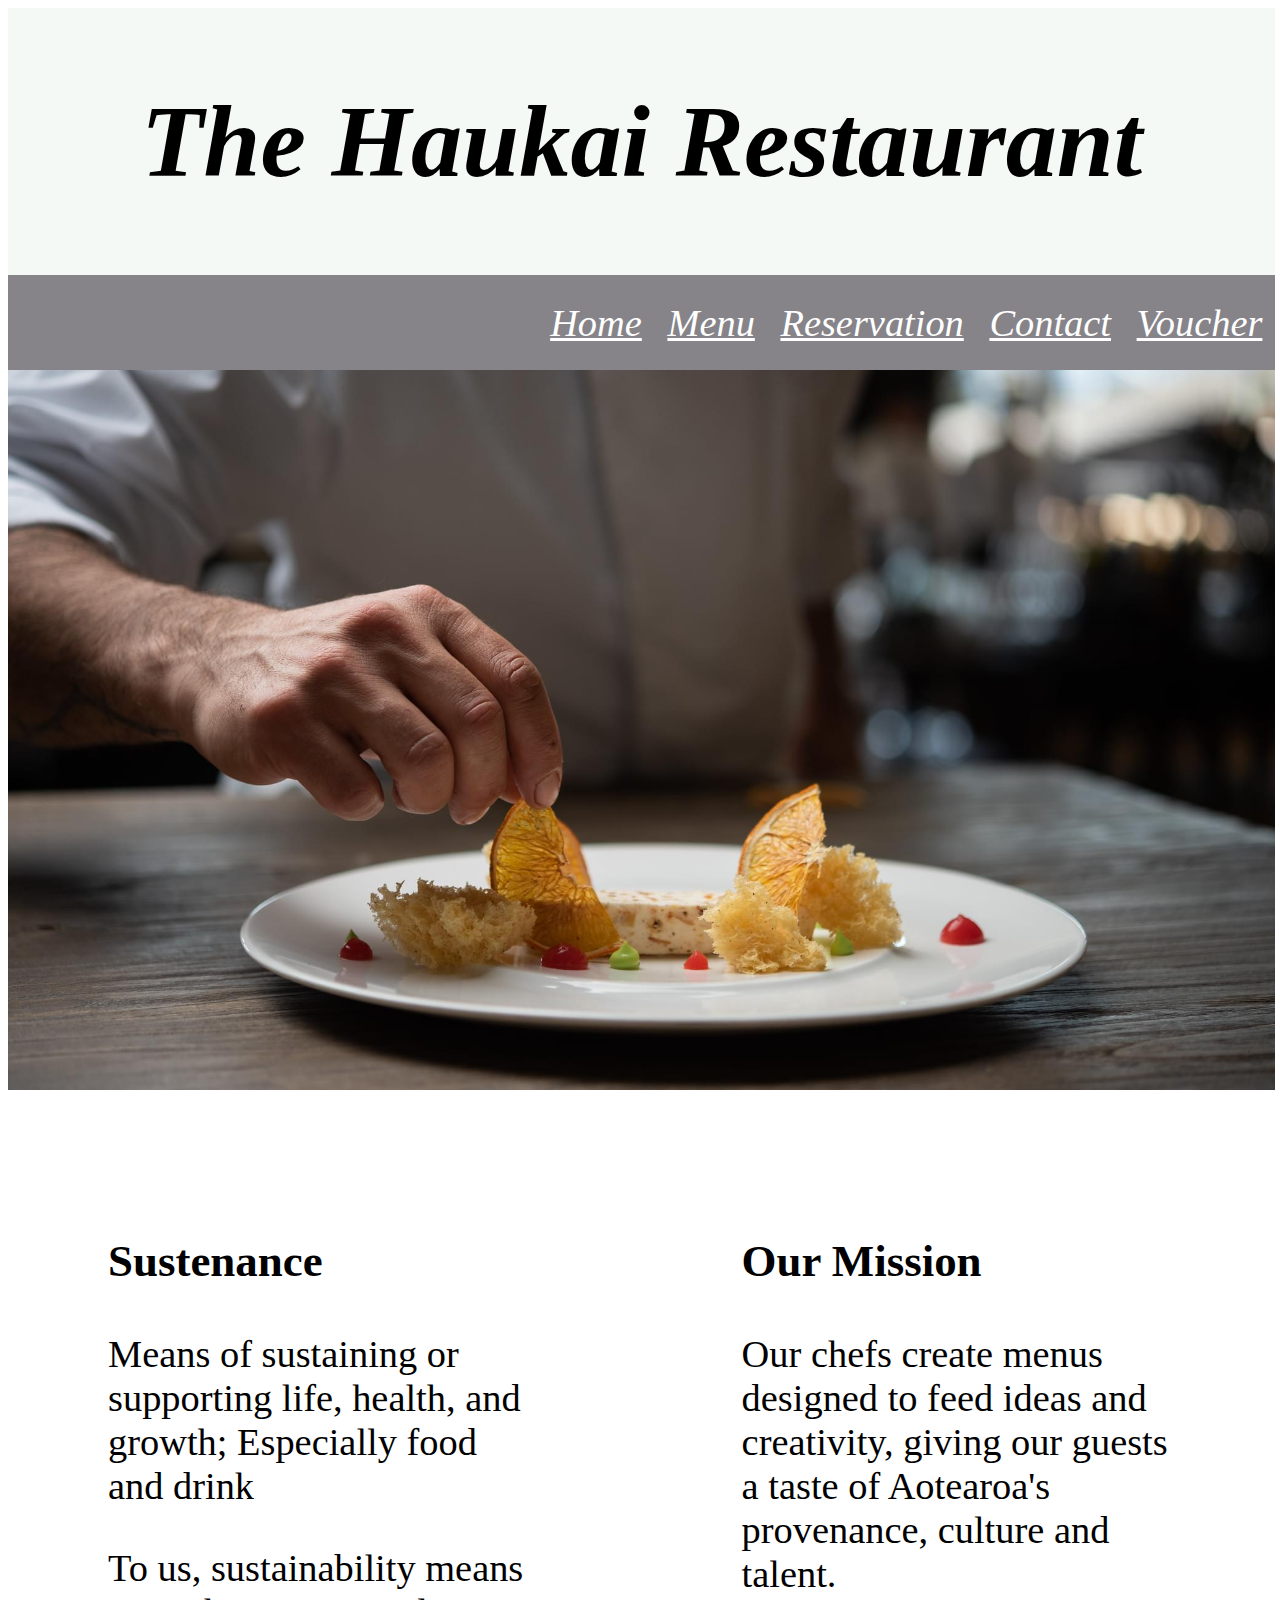
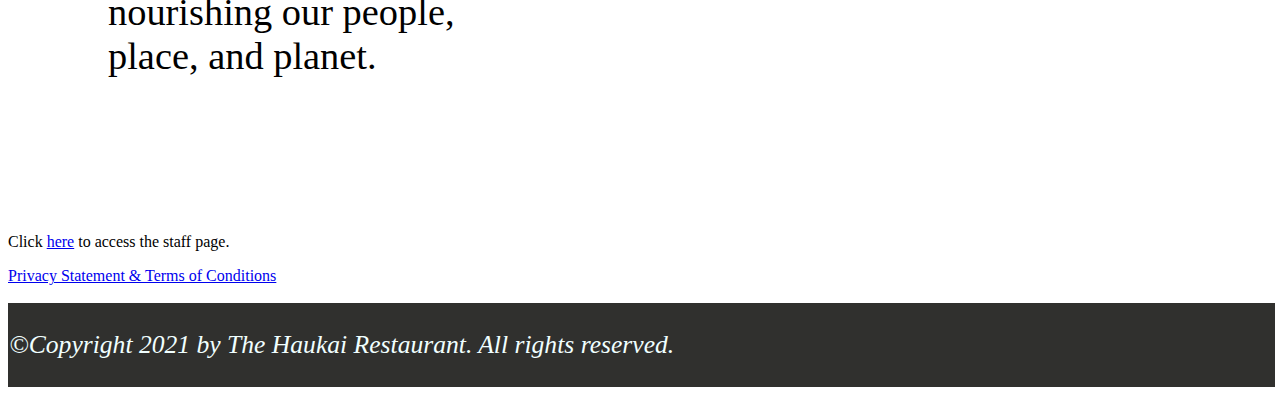
<file: index.html>
<!DOCTYPE html>
<html>
  <head>
    <!-- Google tag (gtag.js) -->
<script async src="https://www.googletagmanager.com/gtag/js?id=G-K9C3WNHC3R"></script>
<script>
  window.dataLayer = window.dataLayer || [];
  function gtag(){dataLayer.push(arguments);}
  gtag('js', new Date());

  gtag('config', 'G-K9C3WNHC3R');
</script>
    <meta name="viewpoint" content="width=device-width, initial-scale=1">
    <title>The Haukai Restaurant - Spirit of Maori in Bay of Islands</title>
    <link rel="stylesheet" href="styles/booking.css">
  </head>
  <body>
    <!-- Here is our main header that is used across all the pages of our website -->
    <header class="header">
      <h1>The Haukai Restaurant</h1>
    </header>
    <nav class="topnav">
      <a href="voucher.html" class="topnav">Voucher</a></li>
      <a href="contact.html" class="topnav">Contact</a></li>
      <a href="reservation.html" class="topnav">Reservation</a></li>
      <a href="menu.html" class="topnav">Menu</a></li>
      <a href="index.html" class="topnav">Home</a></li>
    </nav>
    <!-- Here is our page's main content -->
    <main>
        <!-- banner here-->
        <div class="Signature">
        </div>
        <!--.sections_group-->
          </div>
            <div class="row">
              <div class="column">
                <h3>Sustenance</h3>
                 <p>Means of sustaining or supporting life, health, and growth;
                  Especially food and drink</p>
                    <p>To us, sustainability means nourishing our people, place, and planet.</p>
              </div>
              <div class="column">
                  <h3>Our Mission</h3>
                    <p>Our chefs create menus designed to feed ideas and creativity, giving our guests a taste of Aotearoa's provenance, culture and talent.</p>
              </div>
            </div>
            <p>Click <a href="private/private.html">here</a> to access the staff page.</p>
            <a href="Privacy Statement.html">Privacy Statement & Terms of Conditions</a><br><br>
    </main>
    <!-- And here is our main footer that is used across all the pages of our website -->
    <footer class="footer">
      <p>  ©Copyright 2021 by The Haukai Restaurant. All rights reserved.</p>
    </footer>
  </body>
</html>
</file>
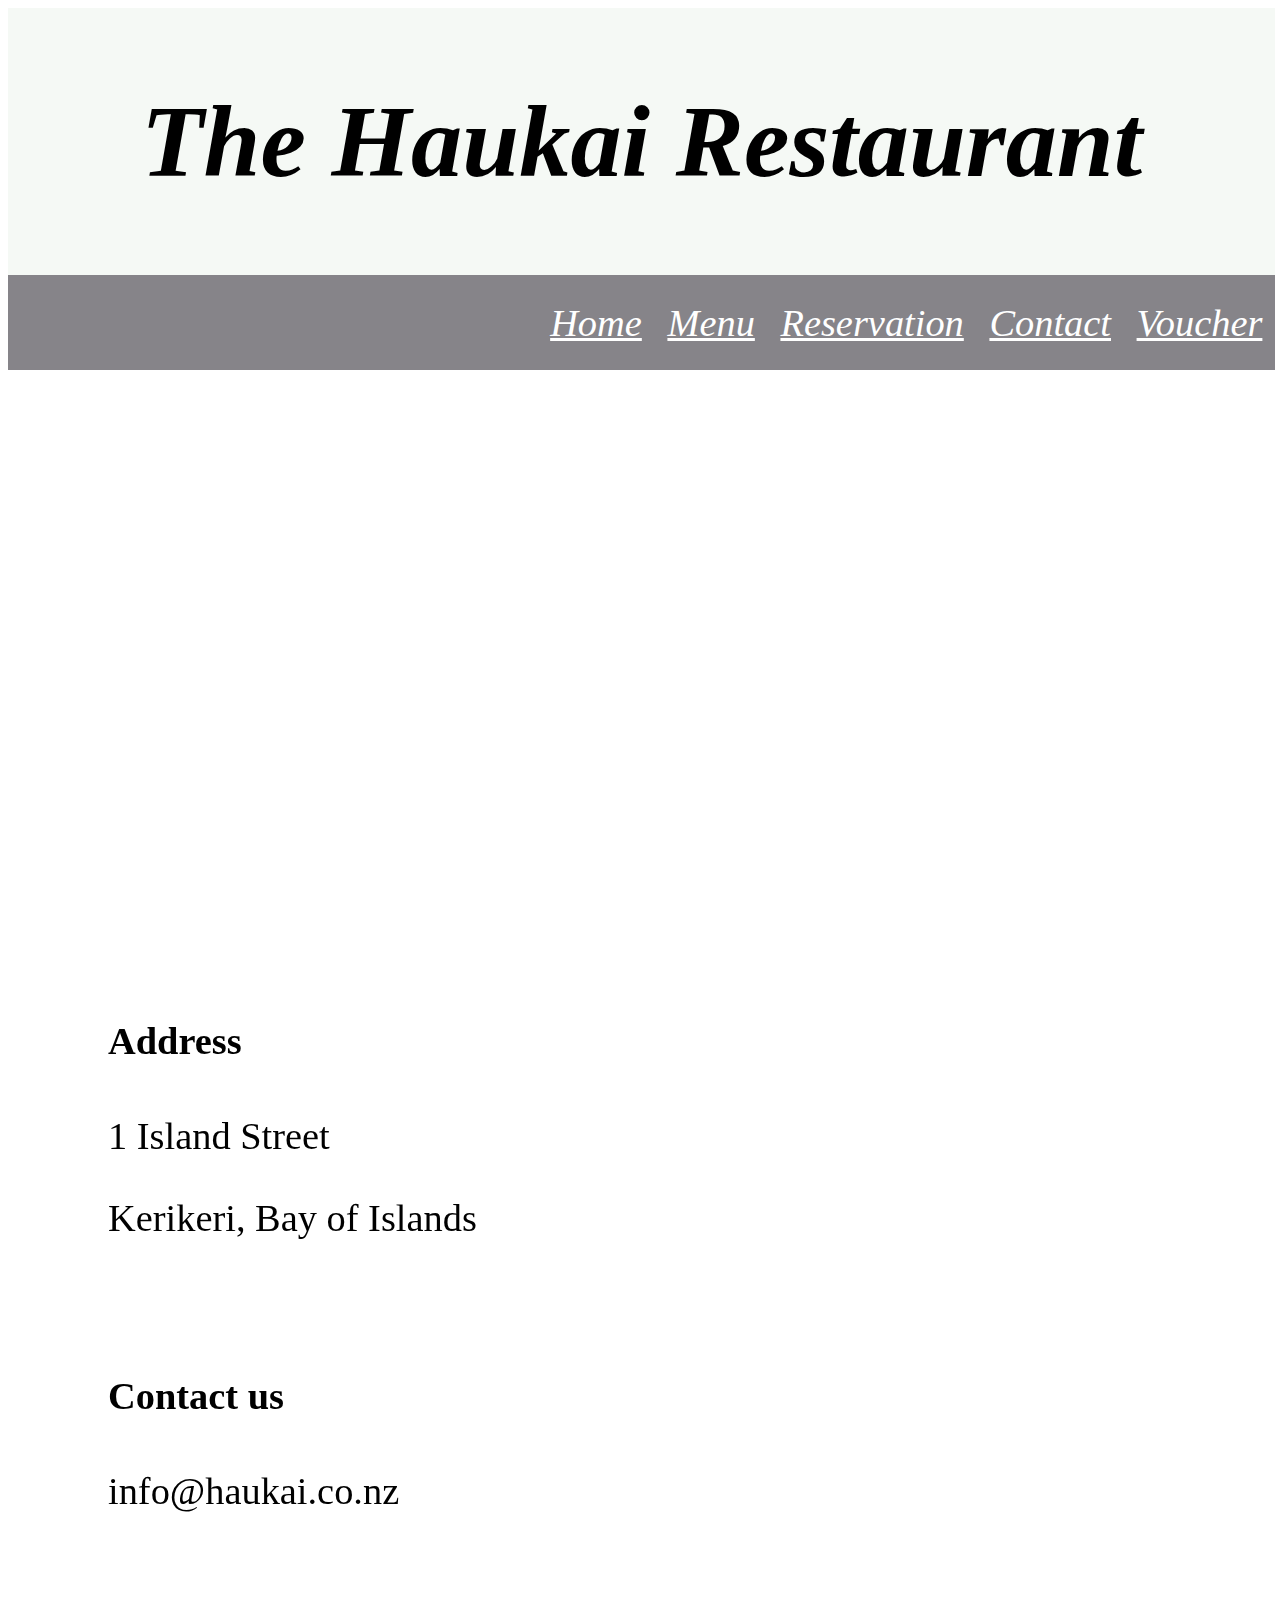
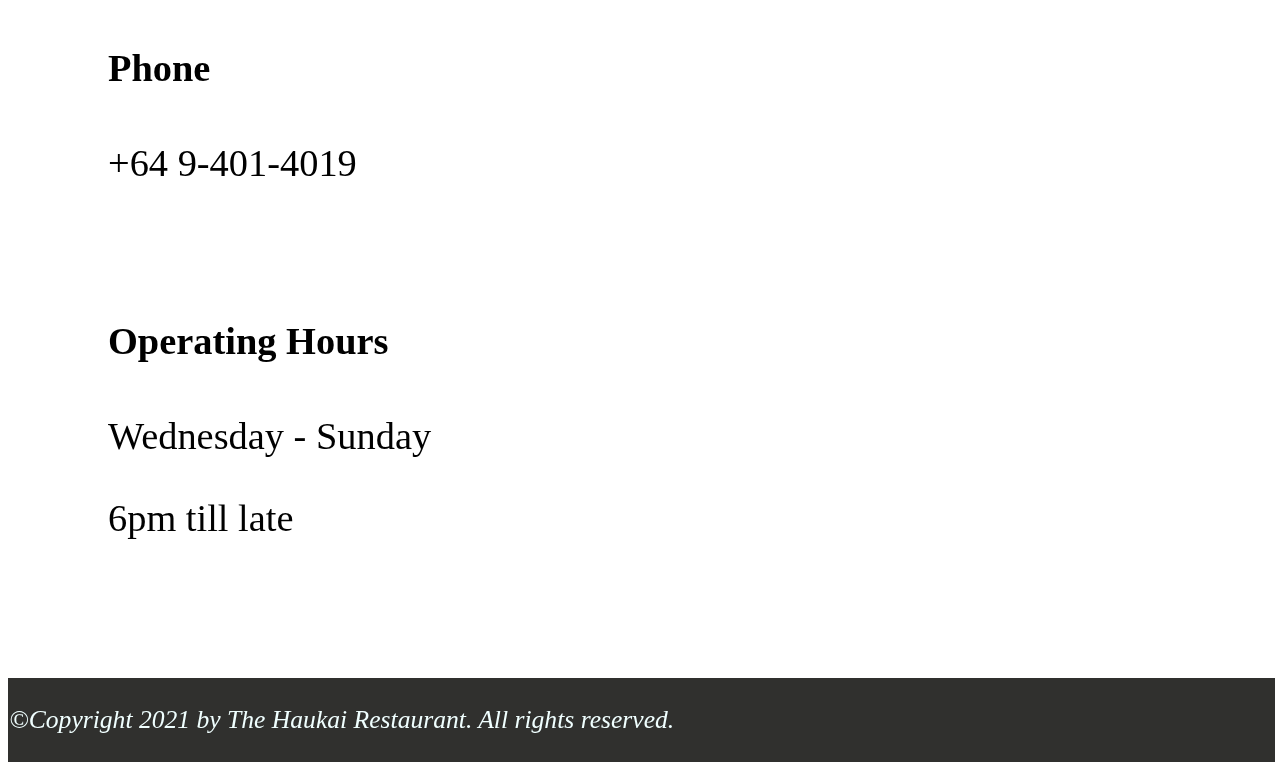
<file: contact.html>
<!DOCTYPE html>
<html>
  <head>
    <meta name="viewpoint" content="width=device-width, initial-scale=1">
    <title>The Haukai Restaurant - Spirit of Maori in Bay of Islands</title>
    <link rel="stylesheet" href="styles/booking.css">
  </head>
  <body>
    <!-- Here is our main header that is used across all the pages of our website -->
    <header class="header">
      <h1>The Haukai Restaurant</h1>
    </header>
    <nav class="topnav">
      <a href="voucher.html" class="topnav">Voucher</a></li>
      <a href="contact.html" class="topnav">Contact</a></li>
      <a href="reservation.html" class="topnav">Reservation</a></li>
      <a href="menu.html" class="topnav">Menu</a></li>
      <a href="index.html" class="topnav">Home</a></li>
    </nav>
    <!-- Here is our page's main content -->
    <main>
        <div class="row">
            <div class="column">
              <p><iframe src="https://www.google.com/maps/embed?pb=!1m18!1m12!1m3!1d52145.52359063788!2d173.88385093125!3d-35.22899949999999!2m3!1f0!2f0!3f0!3m2!1i1024!2i768!4f13.1!3m3!1m2!1s0x6d0bb76f05800a6d%3A0x912328fde4819391!2sHaukai%20Restaurant!5e0!3m2!1sen!2snz!4v1663978510561!5m2!1sen!2snz" alt="Restaurant location show in Google Map" width="98%" height="450" style="border:0;" allowfullscreen="" loading="lazy" referrerpolicy="no-referrer-when-downgrade"></iframe></p>
            <h4>Address</h4>
            <p>1 Island Street</p>
            <p>Kerikeri, Bay of Islands</p><br>
            <h4>Contact us</h4>
            <p>info@haukai.co.nz</p><br>
            <h4>Phone</h4>
            <p>+64 9-401-4019</p><br>
            <h4>Operating Hours</h4>
            <p>Wednesday - Sunday</p>
            <p>6pm till late</p>
            </div>
            <div class="column">
                <p><iframe src="https://docs.google.com/forms/d/e/1FAIpQLSeSlNDfpkm6t3nu_g4QjII6Cq2h60yAdoka78rx0VZ2knjtLg/viewform?embedded=true" alt="Contact Form" width="98%" height="1347" frameborder="0" marginheight="0" marginwidth="0">Loading…</iframe></p>
            </div>
          </div>
    </main>
    <!-- And here is our main footer that is used across all the pages of our website -->
    <footer class="footer">
      <p>  ©Copyright 2021 by The Haukai Restaurant. All rights reserved.</p>
    </footer>
  </body>
</html>
</file>
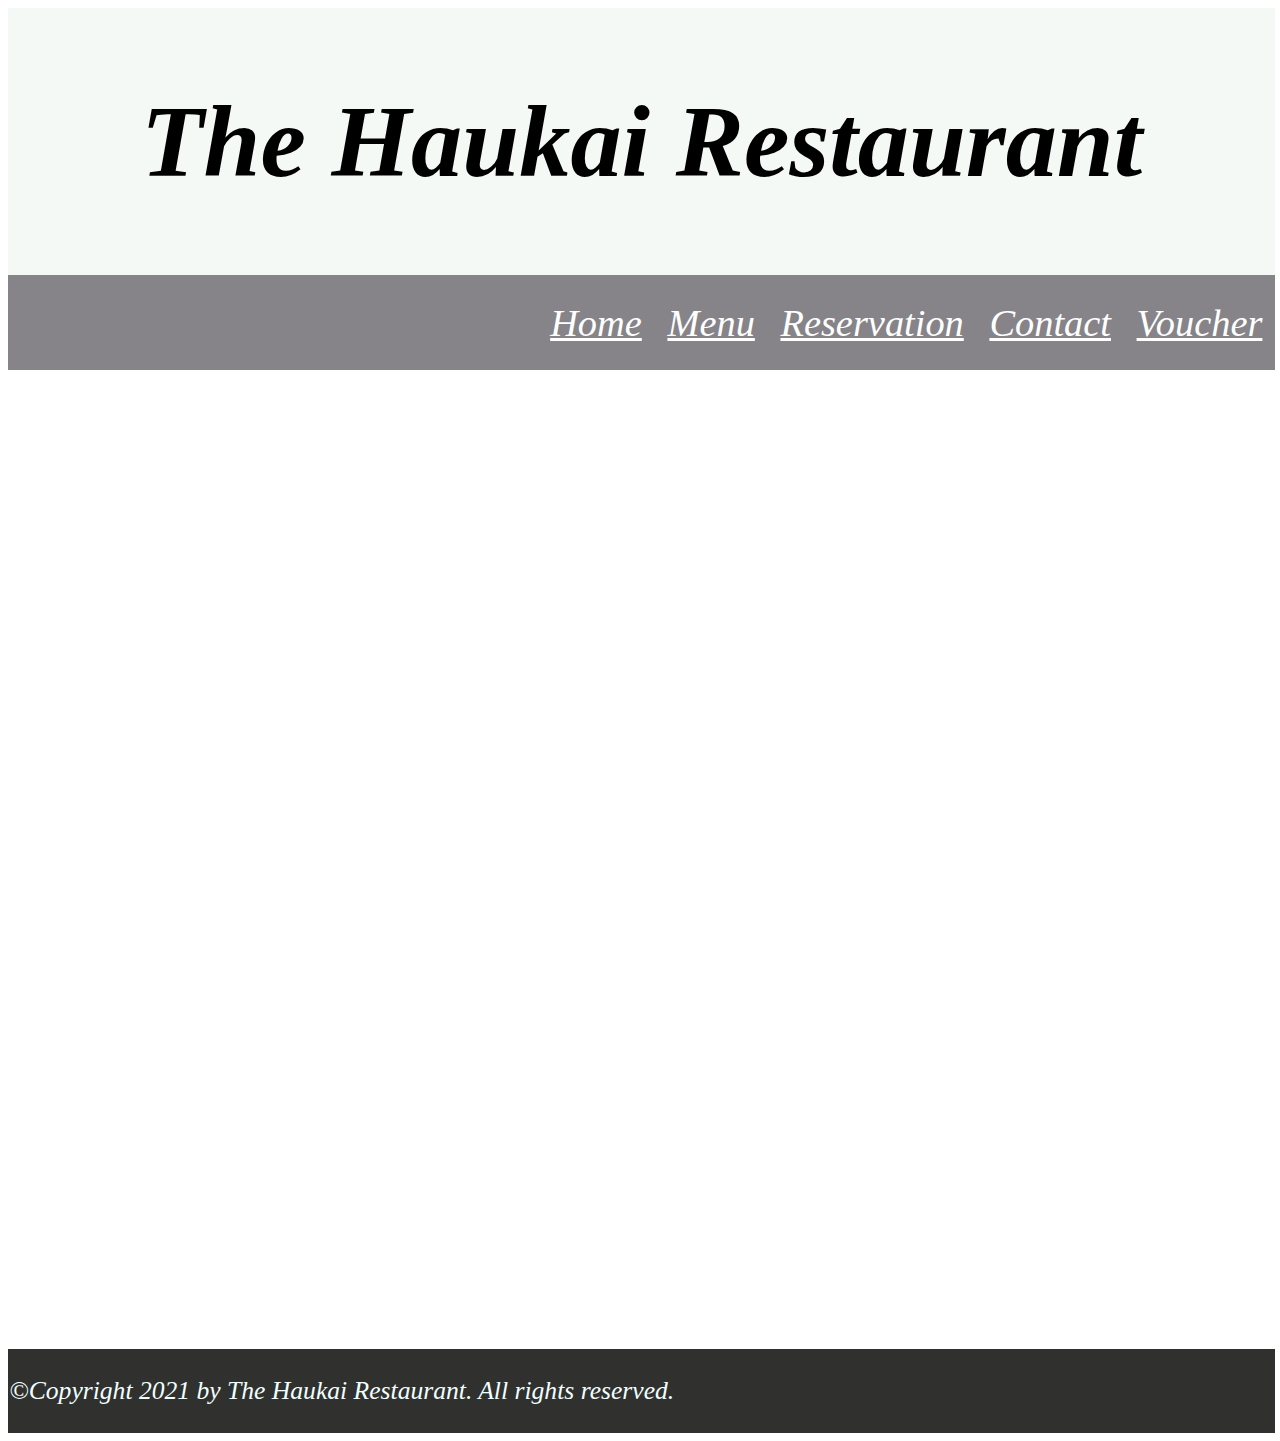
<file: menu.html>
<!DOCTYPE html>
<html>
  <head>
    <meta name="viewpoint" content="width=device-width, initial-scale=1">
    <title>The Haukai Restaurant - Spirit of Maori in Bay of Islands</title>
    <link rel="stylesheet" href="styles/booking.css">
  </head>
  <body>
    <!-- Here is our main header that is used across all the pages of our website -->
    <header class="header">
      <h1>The Haukai Restaurant</h1>
    </header>
    <nav class="topnav">
      <a href="voucher.html" class="topnav">Voucher</a></li>
      <a href="contact.html" class="topnav">Contact</a></li>
      <a href="reservation.html" class="topnav">Reservation</a></li>
      <a href="menu.html" class="topnav">Menu</a></li>
      <a href="index.html" class="topnav">Home</a></li>
    </nav>
    <!-- Here is our page's main content -->
    <main>
      <style>
        #myMenu {
            width: 100%;
            height: 975px;
        }
      </style>
      <iframe id="myMenu" src="menu.pdf" alt="Food and Wine Menu" frameborder="0"></iframe>
    </main>
    <!-- And here is our main footer that is used across all the pages of our website -->
    <footer class="footer">
      <p>  ©Copyright 2021 by The Haukai Restaurant. All rights reserved.</p>
    </footer>
  </body>
</html>
</file>
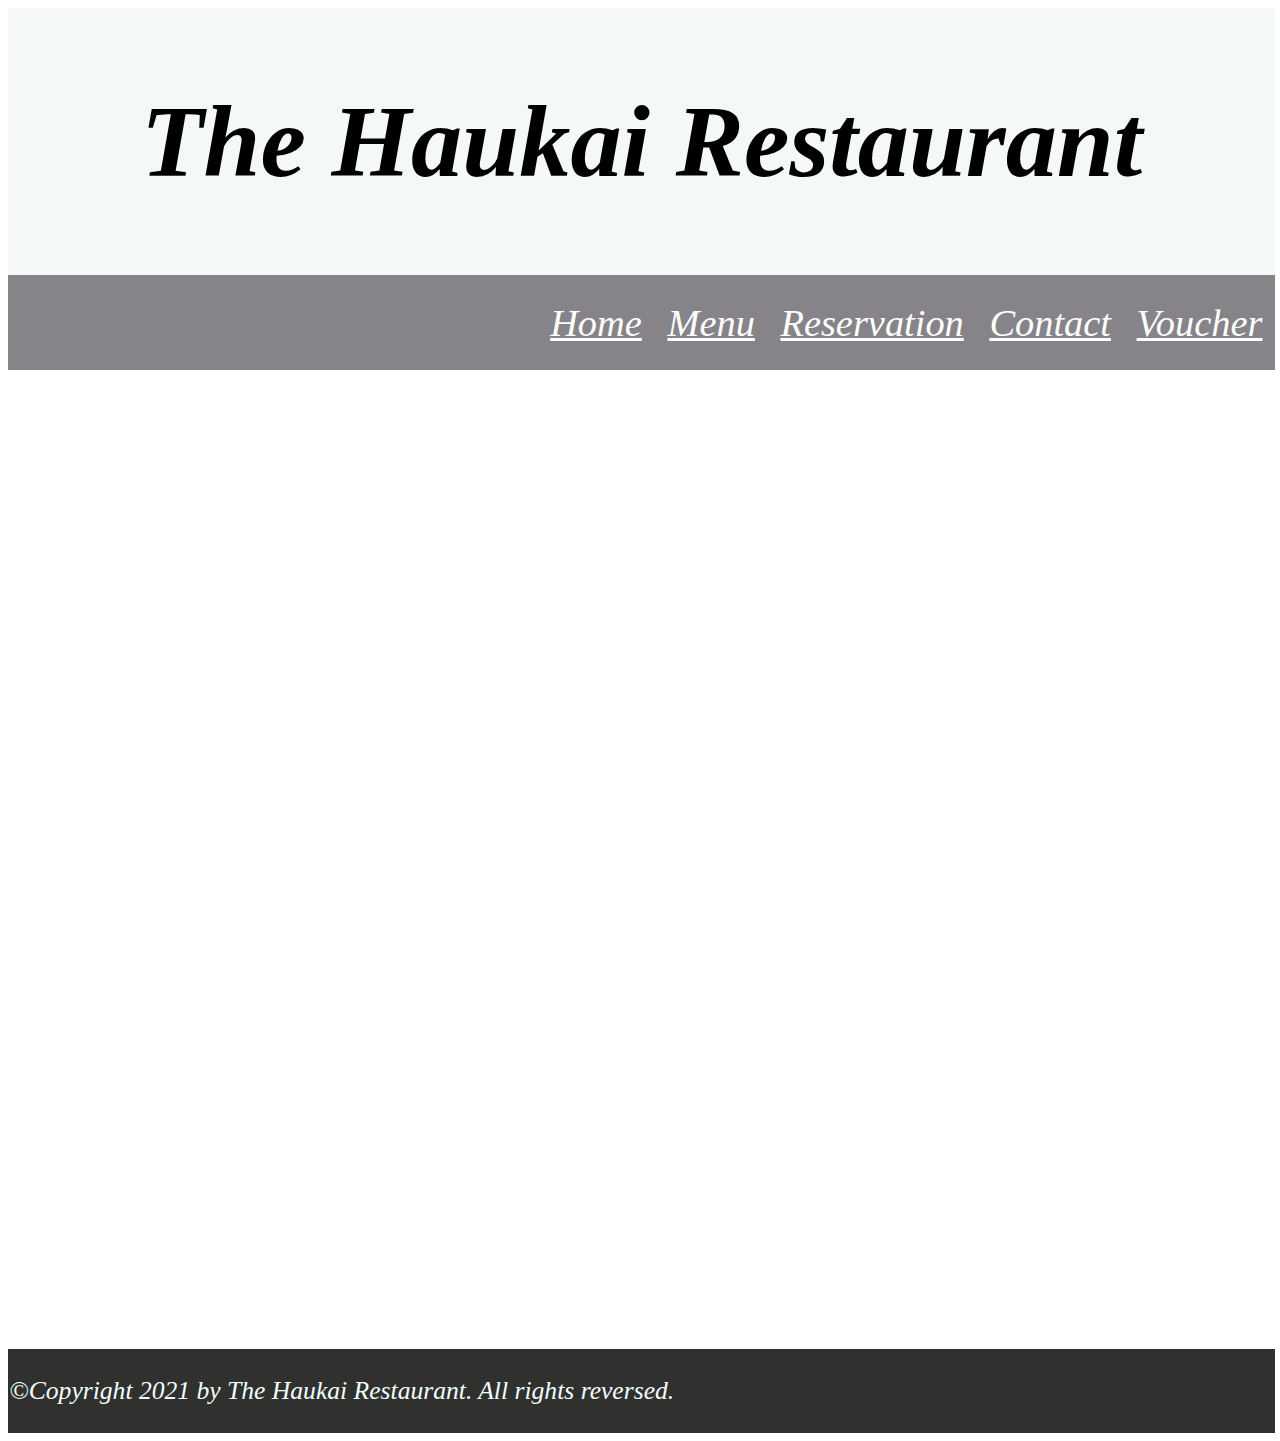
<file: Privacy Statement.html>
<!DOCTYPE html>
<html>
  <head>
    <meta name="viewpoint" content="width=device-width, initial-scale=1">
    <title>The Haukai Restaurant - Spirit of Maori in Bay of Islands</title>
    <link rel="stylesheet" href="styles/booking.css">
  </head>
  <body>
    <!-- Here is our main header that is used across all the pages of our website -->
    <header class="header">
      <h1>The Haukai Restaurant</h1>
    </header>
    <nav class="topnav">
      <a href="voucher.html" class="topnav">Voucher</a></li>
      <a href="contact.html" class="topnav">Contact</a></li>
      <a href="reservation.html" class="topnav">Reservation</a></li>
      <a href="menu.html" class="topnav">Menu</a></li>
      <a href="index.html" class="topnav">Home</a></li>
    </nav>
    <!-- Here is our page's main content -->
    <main>
      <style>
        #TermsOfConditions {
            width: 100%;
            height: 975px;
        }
      </style>
      <iframe id="TermsOfConditions" src="Privacy Statement.pdf" alt="Privacy Statement & Terms of Conditions" frameborder="0"></iframe>
    </main>
    <!-- And here is our main footer that is used across all the pages of our website -->
    <footer class="footer">
      <p>  ©Copyright 2021 by The Haukai Restaurant. All rights reversed.</p>
    </footer>
  </body>
</html>
</file>
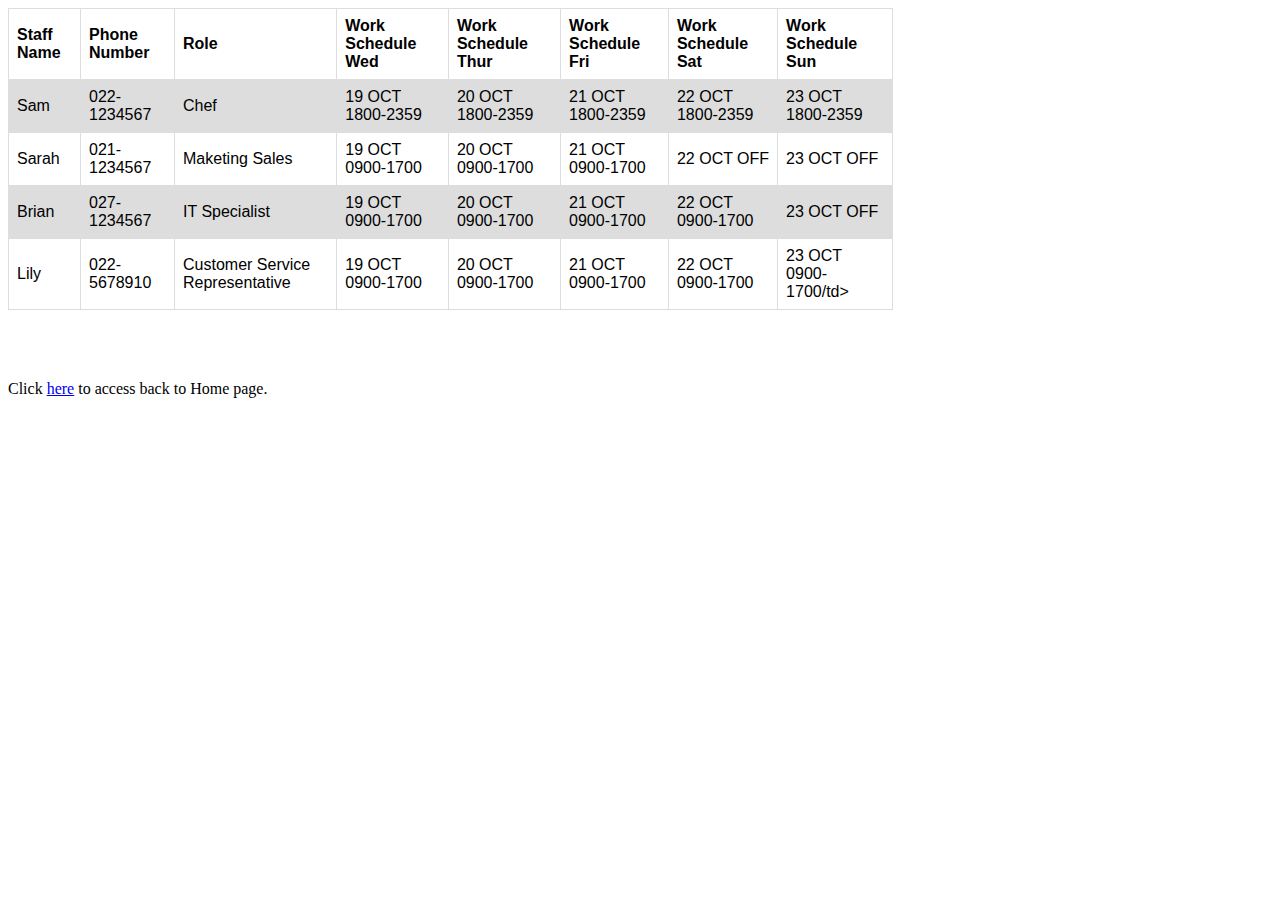
<file: private.html>
<!DOCTYPE html>
<html>
  <head>
    <meta charset="utf-8">
    <title>Staff Page</title>
  </head>
  <body>
    <style>
      table {
        font-family: arial, sans-serif;
        border-collapse: collapse;
        width: 70%;
      }
      
      td, th {
        border: 1px solid #dddddd;
        text-align: left;
        padding: 8px;
      }
      
      tr:nth-child(even) {
        background-color: #dddddd;
      }
      </style>
      
      <table>
      <tbody>
        <tr>
          <th>Staff Name</th>
          <th>Phone Number</th>
          <th>Role</th>
          <th>Work Schedule Wed</th>
          <th>Work Schedule Thur</th>
          <th>Work Schedule Fri</th>
          <th>Work Schedule Sat</th>
          <th>Work Schedule Sun</th>
        </tr>
        <tr>
          <td>Sam</td>
          <td>022-1234567</td>
          <td>Chef</td>
          <td>19 OCT 1800-2359</td>
          <td>20 OCT 1800-2359</td>
          <td>21 OCT 1800-2359</td>
          <td>22 OCT 1800-2359</td>
          <td>23 OCT 1800-2359</td>
        </tr>
        <tr>
          <td>Sarah</td>
          <td>021-1234567</td>
          <td>Maketing Sales</td>
          <td>19 OCT 0900-1700</td>
          <td>20 OCT 0900-1700</td>
          <td>21 OCT 0900-1700</td>
          <td>22 OCT OFF</td>
          <td>23 OCT OFF</td>
        </tr>
        <tr>
          <td>Brian</td>
          <td>027-1234567</td>
          <td>IT Specialist</td>
          <td>19 OCT 0900-1700</td>
          <td>20 OCT 0900-1700</td>
          <td>21 OCT 0900-1700</td>
          <td>22 OCT 0900-1700</td>
          <td>23 OCT OFF</td>
        </tr>
        <tr>
          <td>Lily</td>
          <td>022-5678910</td>
          <td>Customer Service Representative</td>
          <td>19 OCT 0900-1700</td>
          <td>20 OCT 0900-1700</td>
          <td>21 OCT 0900-1700</td>
          <td>22 OCT 0900-1700</td>
          <td>23 OCT 0900-1700/td>
        </tr>
      </tbody>
      </table> <br> <br> <br>
      <p>Click <a href="index.html">here</a> to access back to Home page.</p>
  </body>
</html>
</file>
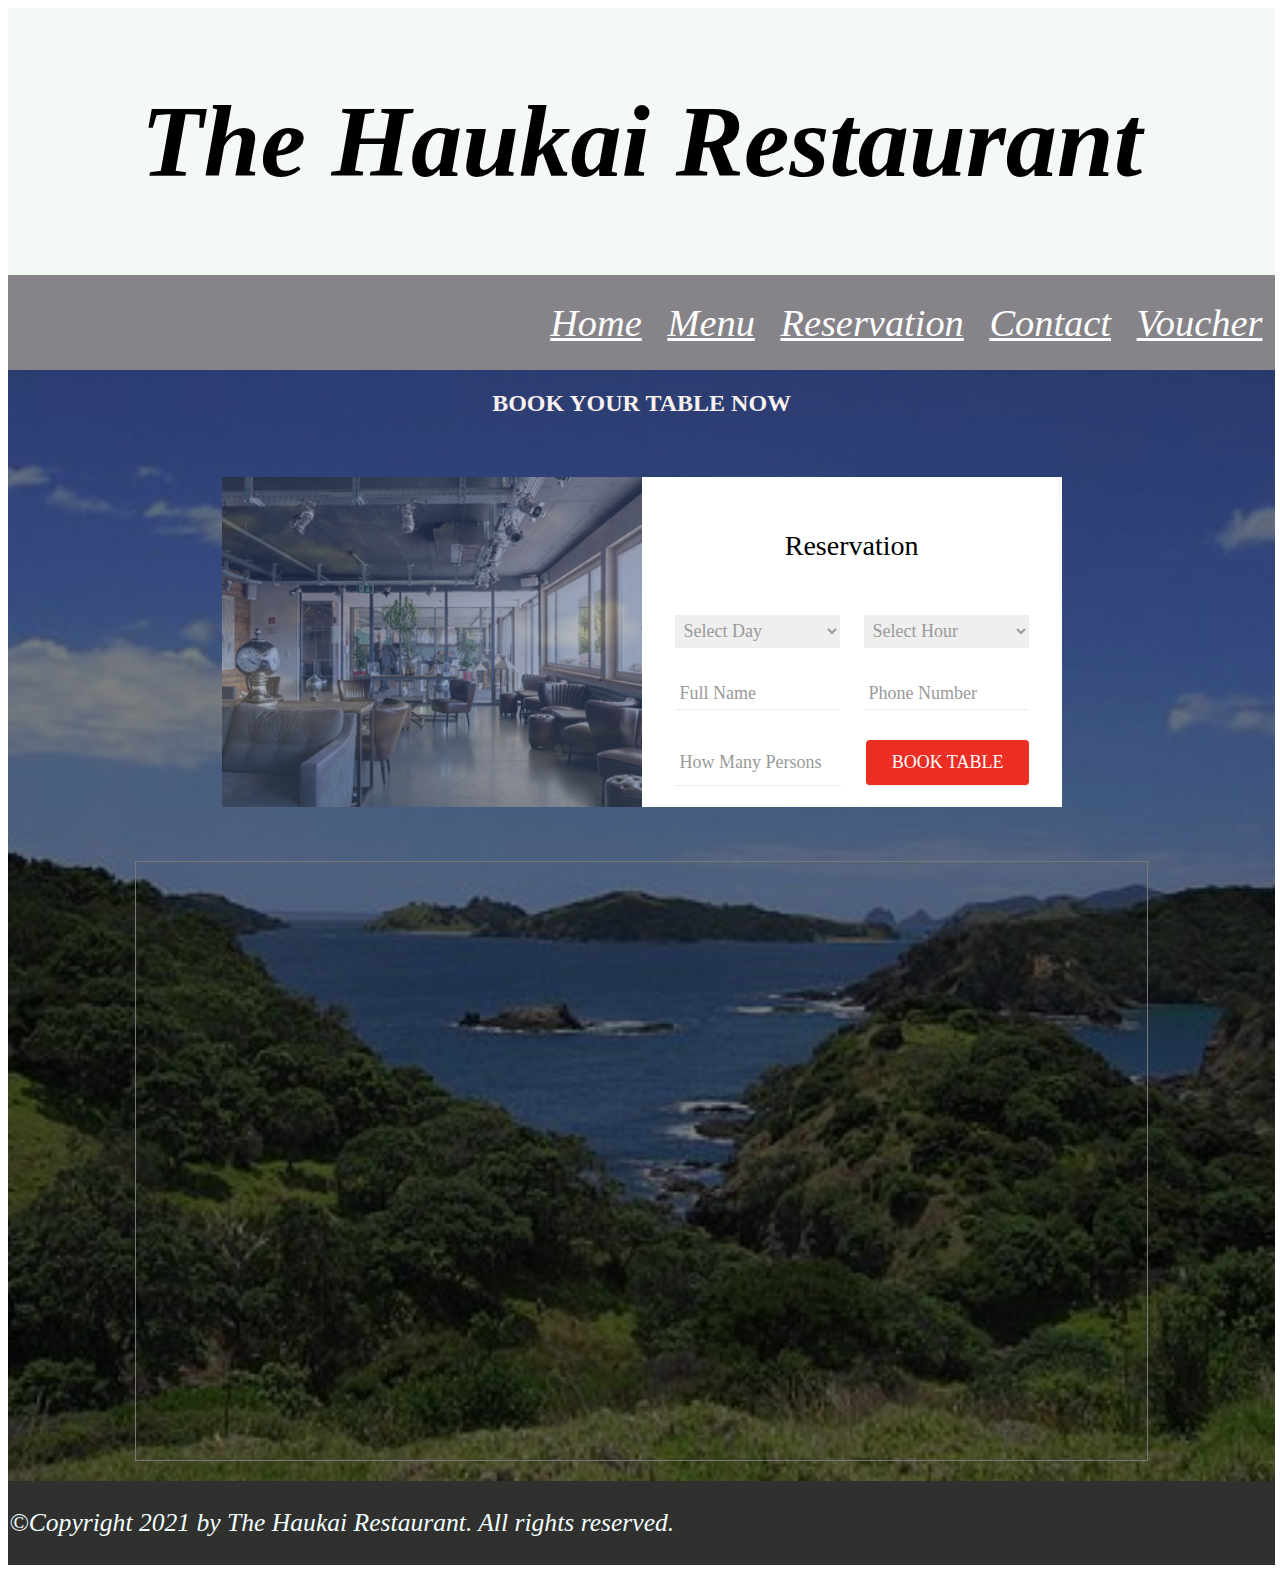
<file: reservation.html>
<!DOCTYPE html>
<html>
  <head>
    <meta name="viewpoint" content="width=device-width, initial-scale=1">
    <title>The Haukai Restaurant - Spirit of Maori in Bay of Islands</title>
    <link rel="stylesheet" href="styles/booking.css">
  </head>
  <body>
    <!-- Here is our main header that is used across all the pages of our website -->
    <header class="header">
      <h1>The Haukai Restaurant</h1>
    </header>
    <nav class="topnav">
      <a href="voucher.html" class="topnav">Voucher</a></li>
      <a href="contact.html" class="topnav">Contact</a></li>
      <a href="reservation.html" class="topnav">Reservation</a></li>
      <a href="menu.html" class="topnav">Menu</a></li>
      <a href="index.html" class="topnav">Home</a></li>
    </nav>
    <!-- Here is our page's main content -->
    <section class = "banner">
        <h2>BOOK YOUR TABLE NOW</h2>
        <div class = "card-container">
            <div class = "card-img">
            </div>

            <div class = "card-content">
                <h3>Reservation</h3>
                <form>
                    <div class = "form-row">
                        <select name = "days">
                            <option value = "day-select">Select Day</option>
                            <option value = "wednesday">Wednesday</option>
                            <option value = "thursday">Thursday</option>
                            <option value = "friday">Friday</option>
                            <option value = "saturday">Saturday</option>
                            <option value = "sunday">Sunday</option>
                        </select>

                        <select name = "hours">
                            <option value = "hour-select">Select Hour</option>
                            <option value = "10">18: 00</option>
                            <option value = "10">18: 30</option>
                            <option value = "10">19: 00</option>
                            <option value = "10">19: 30</option>
                            <option value = "10">20: 00</option>
                            <option value = "10">20: 30</option>
                            <option value = "10">21: 00</option>
                        </select>
                    </div>

                    <div class = "form-row">
                        <input type = "text" placeholder="Full Name">
                        <input type = "text" placeholder="Phone Number">
                    </div>

                    <div class = "form-row">
                        <input type = "number" placeholder="How Many Persons?" min = "1">
                        <input type = "submit" value = "BOOK TABLE"> 
                    </div>
                </form>
            </div>
        </div>
        <br><br><br>
        <iframe src="https://calendar.google.com/calendar/embed?height=500&wkst=2&bgcolor=%23ffffff&ctz=Pacific%2FAuckland&showPrint=0&src=NTBlYTY5ZDZlY2JlMTQ5ZDcxNWE1ZjA0OTZlMTNjZDk5NDQzNzhkMjQyOGQ5Y2U5ZmU5YjYxNDE3NTE5NTE0MEBncm91cC5jYWxlbmRhci5nb29nbGUuY29t&src=ZW4ubmV3X3plYWxhbmQjaG9saWRheUBncm91cC52LmNhbGVuZGFyLmdvb2dsZS5jb20&color=%23B39DDB&color=%230B8043" alt="Google Calender" style="border:solid 1px #777" width="80%" height="600" frameborder="0" scrolling="no"></iframe>
    </section>
    <!-- And here is our main footer that is used across all the pages of our website -->
    <footer class="footer">
      <p>  ©Copyright 2021 by The Haukai Restaurant. All rights reserved.</p>
    </footer>
  </body>
</html>
</file>
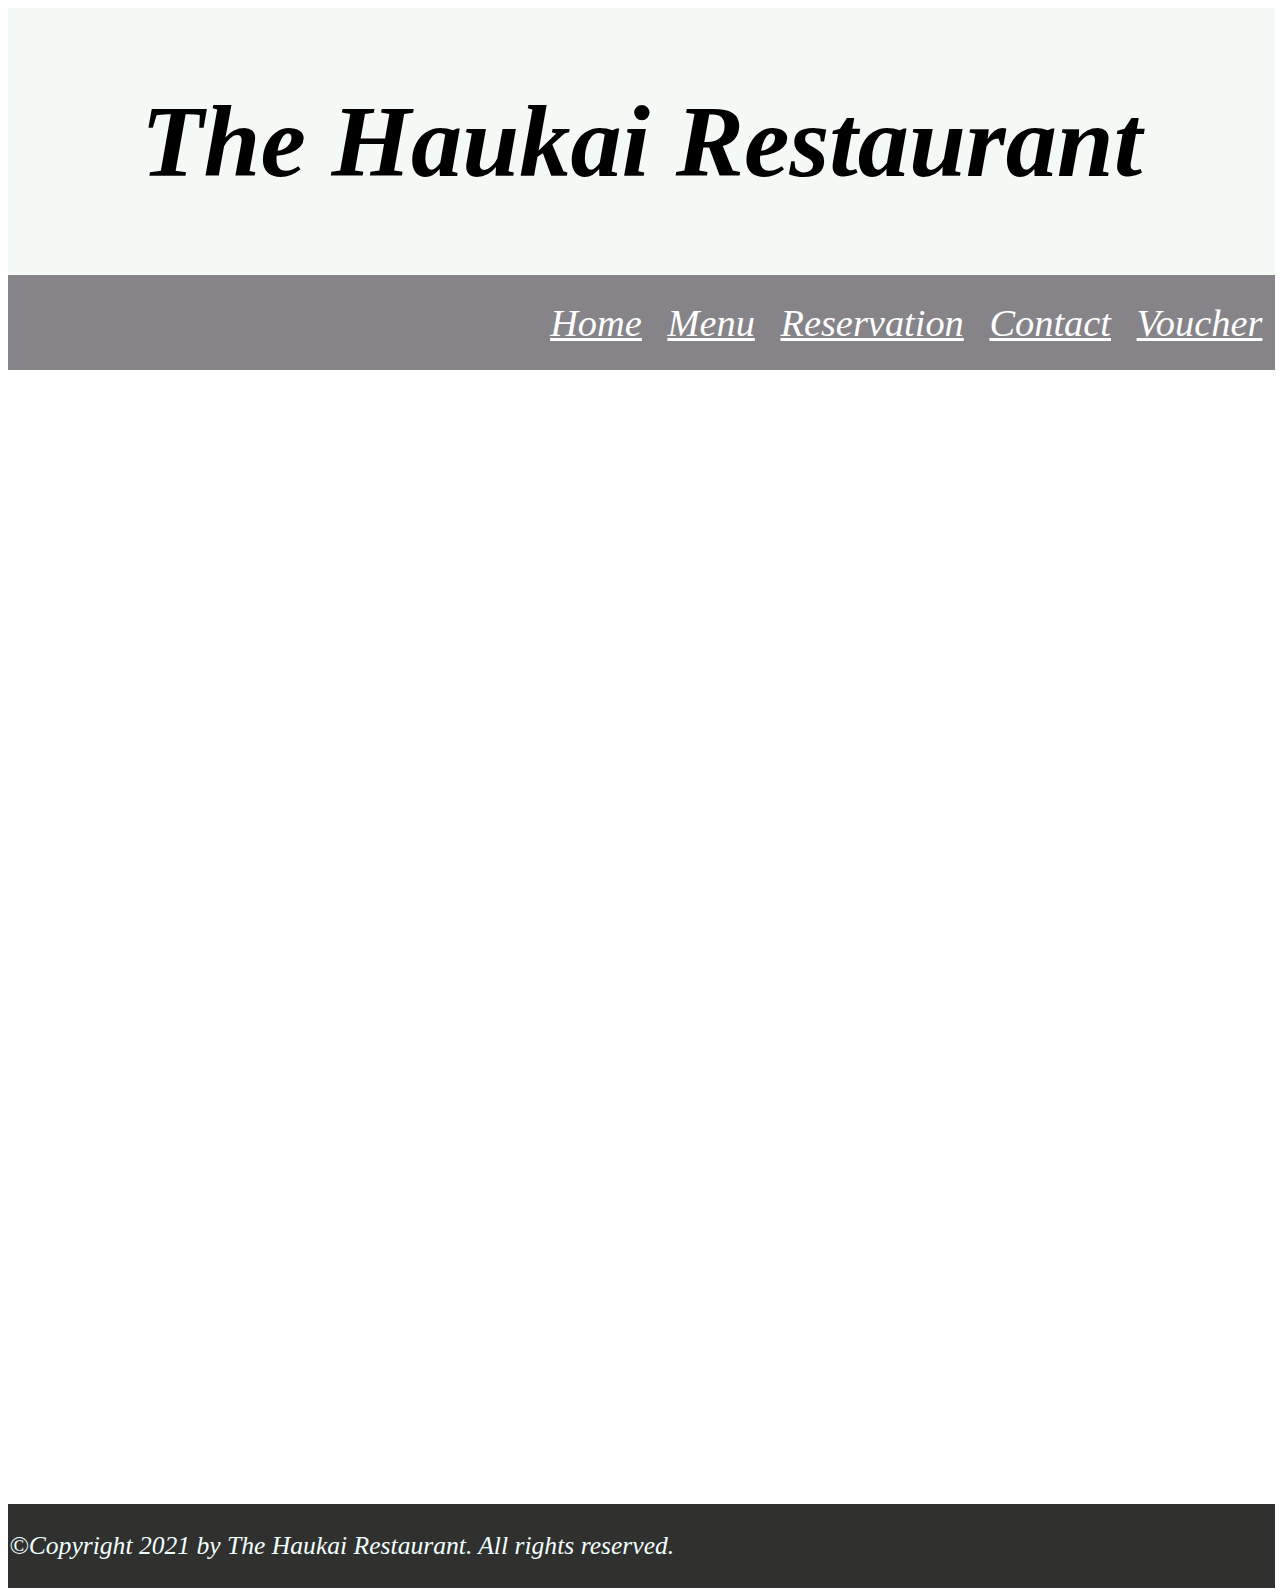
<file: voucher.html>
<!DOCTYPE html>
<html>
  <head>
    <meta name="viewpoint" content="width=device-width, initial-scale=1">
    <title>The Haukai Restaurant - Spirit of Maori in Bay of Islands</title>
    <link rel="stylesheet" href="styles/booking.css">
  </head>
  <body>
    <!-- Here is our main header that is used across all the pages of our website -->
    <header class="header">
      <h1>The Haukai Restaurant</h1>
    </header>
    <nav class="topnav">
      <a href="voucher.html" class="topnav">Voucher</a></li>
      <a href="contact.html" class="topnav">Contact</a></li>
      <a href="reservation.html" class="topnav">Reservation</a></li>
      <a href="menu.html" class="topnav">Menu</a></li>
      <a href="index.html" class="topnav">Home</a></li>
    </nav>
    <!-- Here is our page's main content -->
    <main>
        <iframe src="https://docs.google.com/forms/d/e/1FAIpQLSfLABo3rLp9M6e01JREjNg2d9b5t3lwFe2FeoT2KjcibxVV4Q/viewform?embedded=true" alt="Purchase Order Form" width="100%" height="1130" frameborder="0" marginheight="0" marginwidth="0">Loading…</iframe>
    </main>
    <!-- And here is our main footer that is used across all the pages of our website -->
    <footer class="footer">
      <p>  ©Copyright 2021 by The Haukai Restaurant. All rights reserved.</p>
    </footer>
  </body>
</html>
</file>
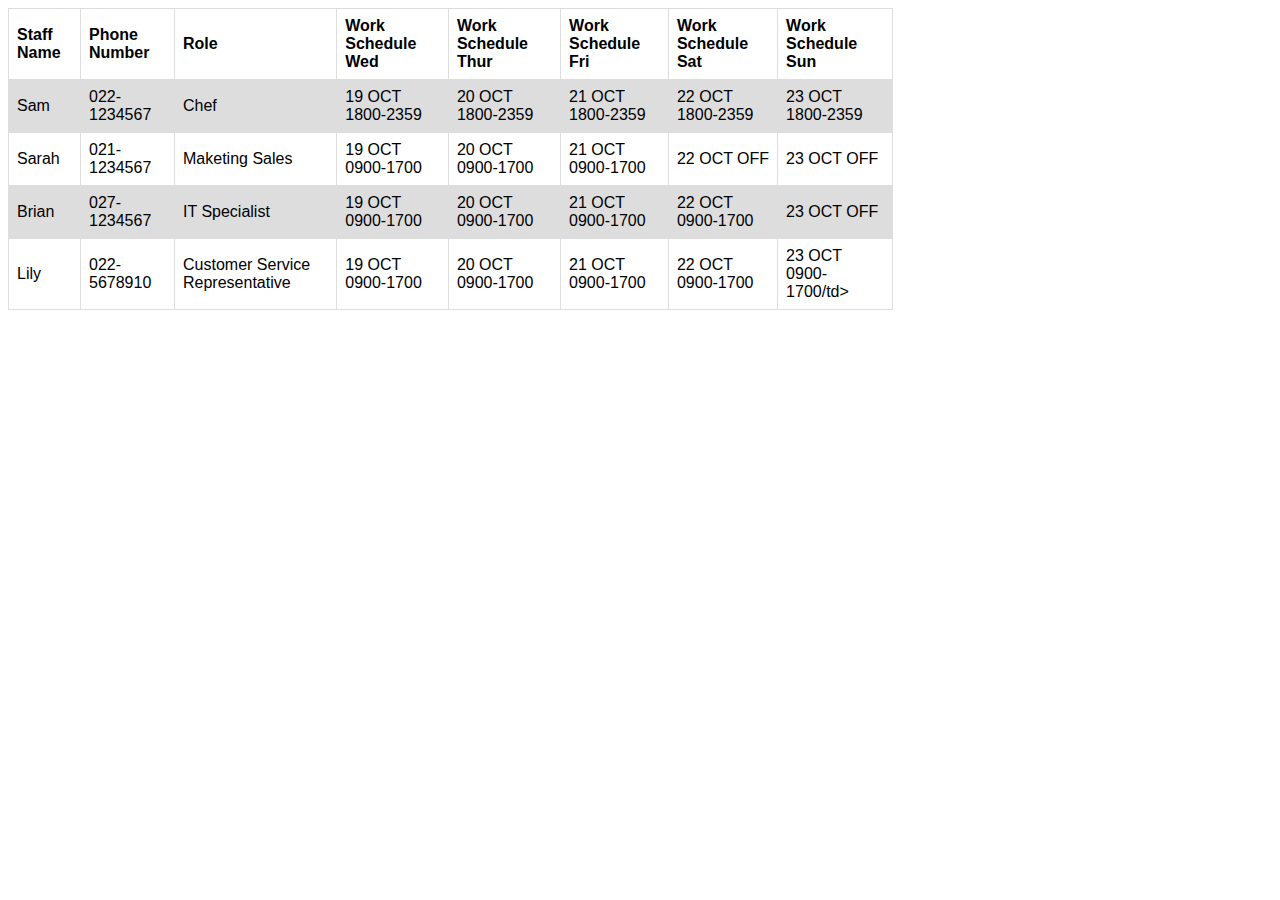
<file: private/private.html>
<!DOCTYPE html>
<html>
  <head>
    <meta charset="utf-8">
    <title>Staff Page</title>
  </head>
  <body>
    <style>
      table {
        font-family: arial, sans-serif;
        border-collapse: collapse;
        width: 70%;
      }
      
      td, th {
        border: 1px solid #dddddd;
        text-align: left;
        padding: 8px;
      }
      
      tr:nth-child(even) {
        background-color: #dddddd;
      }
      </style>
      
      <table>
      <tbody>
        <tr>
          <th>Staff Name</th>
          <th>Phone Number</th>
          <th>Role</th>
          <th>Work Schedule Wed</th>
          <th>Work Schedule Thur</th>
          <th>Work Schedule Fri</th>
          <th>Work Schedule Sat</th>
          <th>Work Schedule Sun</th>
        </tr>
        <tr>
          <td>Sam</td>
          <td>022-1234567</td>
          <td>Chef</td>
          <td>19 OCT 1800-2359</td>
          <td>20 OCT 1800-2359</td>
          <td>21 OCT 1800-2359</td>
          <td>22 OCT 1800-2359</td>
          <td>23 OCT 1800-2359</td>
        </tr>
        <tr>
          <td>Sarah</td>
          <td>021-1234567</td>
          <td>Maketing Sales</td>
          <td>19 OCT 0900-1700</td>
          <td>20 OCT 0900-1700</td>
          <td>21 OCT 0900-1700</td>
          <td>22 OCT OFF</td>
          <td>23 OCT OFF</td>
        </tr>
        <tr>
          <td>Brian</td>
          <td>027-1234567</td>
          <td>IT Specialist</td>
          <td>19 OCT 0900-1700</td>
          <td>20 OCT 0900-1700</td>
          <td>21 OCT 0900-1700</td>
          <td>22 OCT 0900-1700</td>
          <td>23 OCT OFF</td>
        </tr>
        <tr>
          <td>Lily</td>
          <td>022-5678910</td>
          <td>Customer Service Representative</td>
          <td>19 OCT 0900-1700</td>
          <td>20 OCT 0900-1700</td>
          <td>21 OCT 0900-1700</td>
          <td>22 OCT 0900-1700</td>
          <td>23 OCT 0900-1700/td>
        </tr>
      </tbody>
      </table> <br> <br> <br>
  </body>
</html>
</file>
<file: styles/booking.css>
/* Universal box sizing */
* {
    box-sizing: border-box;
}

/* Set the size of the body */
body {
    width: 99%;
  }
  
  /* Style the header */
  .header {
      background-color:rgb(245, 249, 245);
      font-style: italic;
      font-size: 4vw;
      text-align: center;
      padding: 0.5vw;
  }
  /* Style the top navigation bar */
  .topnav {
      overflow: hidden;
      background-color: rgb(134, 132, 137);
      font-style: normal;
      font-size: 3vw;
      text-align: center;
  }
  
  /* Style the topnav links */
  .topnav a {
      float: right;
      display: block;
      color: white;
      font-style: oblique;
      text-align: center;
      padding: 2vw 1vw;
  }
  .topnav a:hover{
      background: rgb(104, 132, 27);
  }
  
body{
    font-family: "Times New Roman", Times, serif;
}
  /* Style the reservation banner */

.banner{
    min-height: 100vh;
    background: linear-gradient(rgba(0, 0, 0, 0.5), rgba(0, 0, 0, 0.5)), url("Bay_of_Islands.jpg") center/cover no-repeat;
    display: flex;
    flex-direction: column;
    justify-content: center;
    align-items: center;
    color: rgb(250, 241, 241);
    padding-bottom: 20px;
}

 /* Style the homepage banner */

 .Signature{
    min-height: 80vh;
    max-height: 100vh;
    background: url("HomePage3.jpg") center/cover no-repeat;
    display: flex;
    flex-direction: column;
    justify-content: center;
    align-items: center;
    color: rgb(250, 241, 241);
    padding-bottom: 20px;
}
  /* Style the booking card */

.card-container{
    display: grid;
    grid-template-columns: 420px 420px;
}
.card-img{
    background: url("Booking_card.jpg") center/cover no-repeat;
    opacity: 0.5;
}
.banner h2{
    padding-bottom: 40px;
    margin-bottom: 20px;
}
.card-content{
    background: #fff;
    height: 330px;
}
.card-content h3{
    text-align: center;
    color: #000;
    padding: 25px 0 10px 0;
    font-size: 28px;
    font-weight: 500;
}
.form-row{
    display: flex;
    width: 90%;
    margin: 0 auto;
}
form select, form input{
    display: block;
    width: 100%;
    margin: 15px 12px;
    padding: 5px;
    font-size: 18px;
    font-family: "Times New Roman", Times, serif;
    outline: none;
    border: none;
    border-bottom: 1px solid #eee;
    font-weight: 300;
}
form input[type = text], form input[type = number], form input::placeholder, select{
    color: #9a9a9a;
}
form input[type = submit]{
    color: #fff;
    background: #ec2e24;
    padding: 12px 0;
    border-radius: 4px;
    cursor: pointer;
}
form input[type = submit]:hover{
    opacity: 0.9;
}

/* Create two equal columns that float next to each other */
.column {
    float: left;
    width: 50%;
    padding: 100px;
    background-color: white;
    font-family: Cambria, Cochin, Georgia, Times, 'Times New Roman', serif;
    font-size: 3vw;
}
/* Clear floats after the columns */
.row:after {
    content: "";
    display: table;
    clear: both;
}


@media(max-width: 995px){
    .card-container{
        grid-template-columns: 100%;
        width: 100vw;
    }
    .card-img{
        height: 330px;
    }
}
.footer {
    background-color: rgb(48, 48, 46);
    text-align: left;
    padding: 0.1vw;
    font-size: 2vw;
    font-style: italic;
    color: azure;
}
</file>
